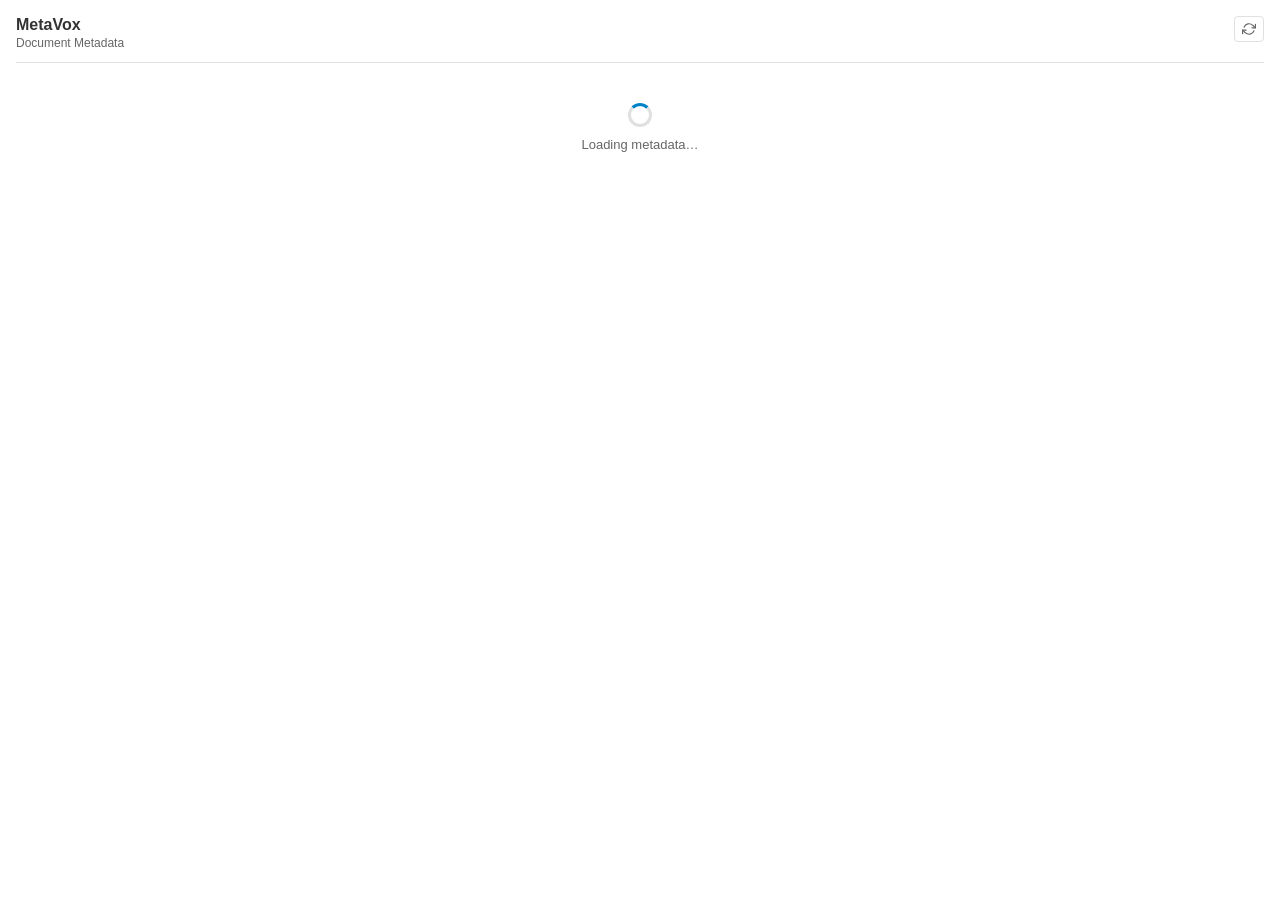
<file: index.html>
<!DOCTYPE html>
<html lang="en">
<head>
    <meta charset="UTF-8">
    <meta name="viewport" content="width=device-width, initial-scale=1.0">
    <title>MetaVox Metadata</title>
    <link rel="stylesheet" href="styles.css">
    <script src="vendor/plugins.js"></script>
</head>
<body>
    <div id="metavox-panel">
        <div class="metavox-header">
            <div class="metavox-header-left">
                <h2>MetaVox</h2>
                <p class="metavox-subtitle">Document Metadata</p>
            </div>
            <button class="metavox-refresh" onclick="window.metavoxRefresh()" title="Refresh metadata">
                <svg width="14" height="14" viewBox="0 0 24 24" fill="none" stroke="currentColor" stroke-width="2" stroke-linecap="round" stroke-linejoin="round">
                    <polyline points="23 4 23 10 17 10"></polyline>
                    <polyline points="1 20 1 14 7 14"></polyline>
                    <path d="M3.51 9a9 9 0 0 1 14.85-3.36L23 10M1 14l4.64 4.36A9 9 0 0 0 20.49 15"></path>
                </svg>
            </button>
        </div>
        <div id="metavox-content">
            <div class="metavox-loading">
                <div class="metavox-spinner"></div>
                <span>Loading metadata&hellip;</span>
            </div>
        </div>
    </div>
    <script src="plugin.js?v=20260329-autoshow2"></script>
</body>
</html>
</file>
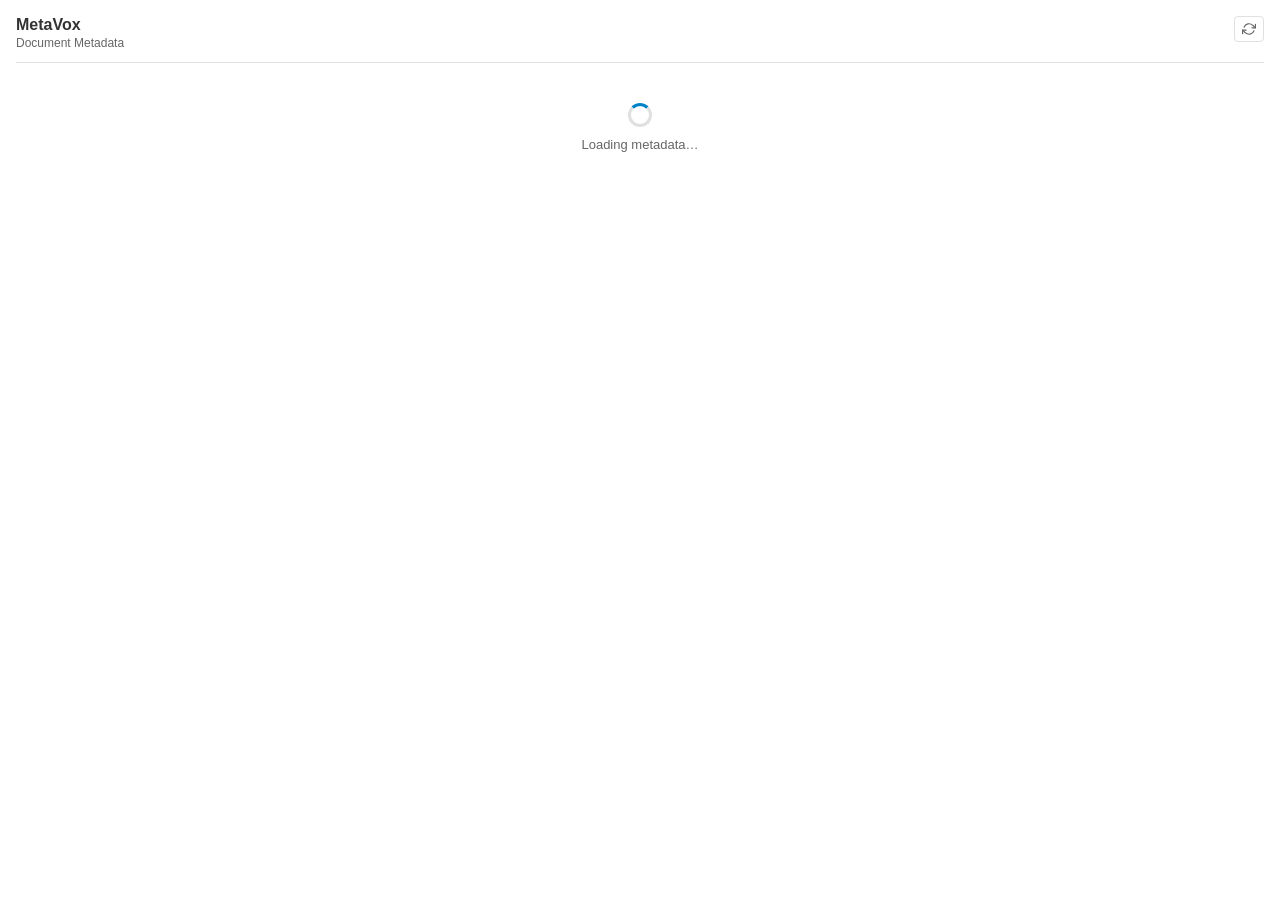
<file: onlyoffice/index.html>
<!DOCTYPE html>
<html lang="en">
<head>
    <meta charset="UTF-8">
    <meta name="viewport" content="width=device-width, initial-scale=1.0">
    <title>MetaVox Metadata</title>
    <link rel="stylesheet" href="styles.css">
    <script src="vendor/plugins.js"></script>
</head>
<body>
    <div id="metavox-panel">
        <div class="metavox-header">
            <div class="metavox-header-left">
                <h2>MetaVox</h2>
                <p class="metavox-subtitle">Document Metadata</p>
            </div>
            <button class="metavox-refresh" onclick="window.metavoxRefresh()" title="Refresh metadata">
                <svg width="14" height="14" viewBox="0 0 24 24" fill="none" stroke="currentColor" stroke-width="2" stroke-linecap="round" stroke-linejoin="round">
                    <polyline points="23 4 23 10 17 10"></polyline>
                    <polyline points="1 20 1 14 7 14"></polyline>
                    <path d="M3.51 9a9 9 0 0 1 14.85-3.36L23 10M1 14l4.64 4.36A9 9 0 0 0 20.49 15"></path>
                </svg>
            </button>
        </div>
        <div id="metavox-content">
            <div class="metavox-loading">
                <div class="metavox-spinner"></div>
                <span>Loading metadata&hellip;</span>
            </div>
        </div>
    </div>
    <script src="metadata-core.js"></script>
    <script src="plugin.js?v=20260624-core"></script>
</body>
</html>
</file>
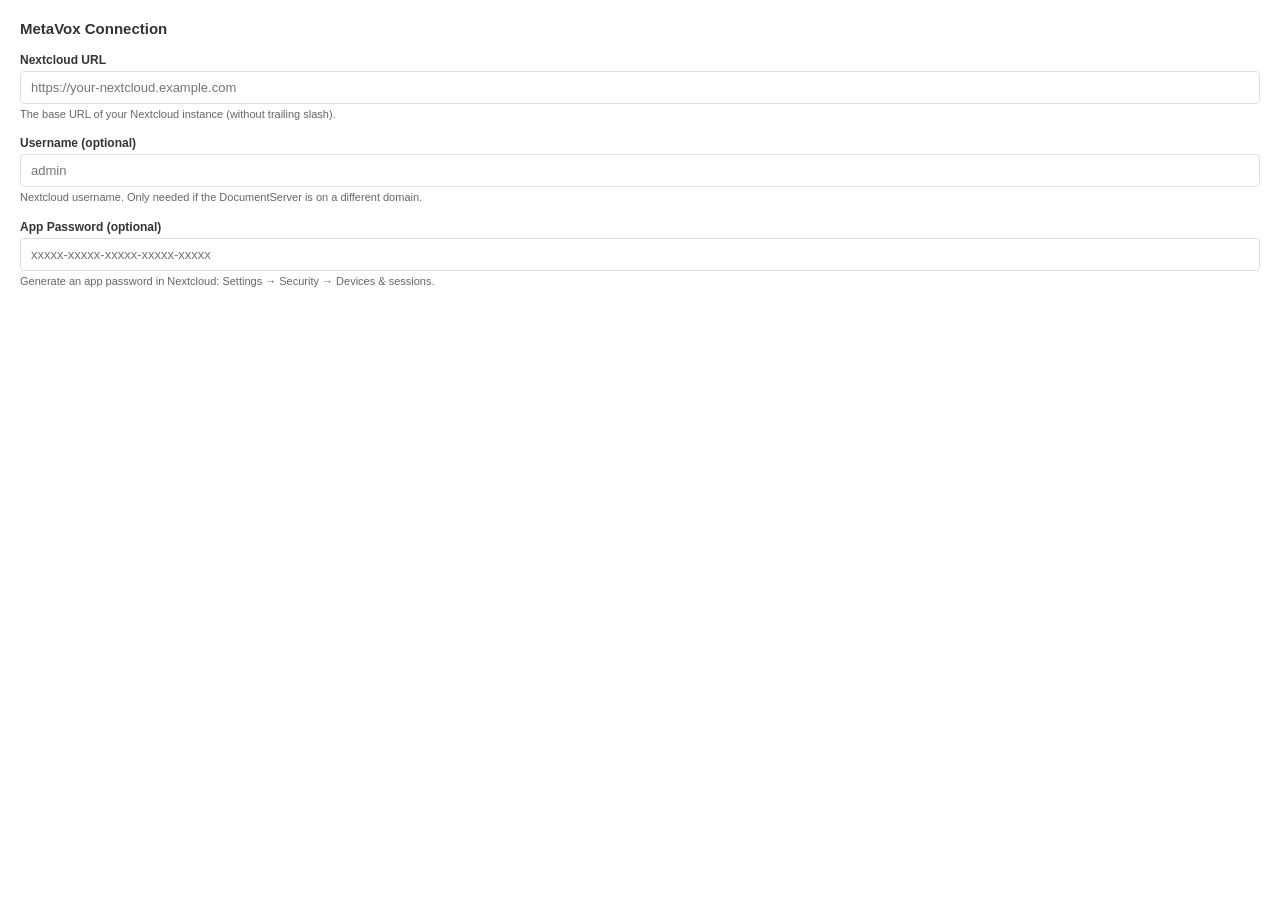
<file: settings.html>
<!DOCTYPE html>
<html lang="en">
<head>
    <meta charset="UTF-8">
    <meta name="viewport" content="width=device-width, initial-scale=1.0">
    <title>MetaVox Settings</title>
    <link rel="stylesheet" href="styles.css">
    <script src="vendor/plugins.js"></script>
</head>
<body>
    <div id="metavox-settings">
        <h3>MetaVox Connection</h3>

        <div class="settings-field">
            <label for="nextcloud-url">Nextcloud URL</label>
            <input type="url" id="nextcloud-url" placeholder="https://your-nextcloud.example.com" />
            <p class="settings-hint">The base URL of your Nextcloud instance (without trailing slash).</p>
        </div>

        <div class="settings-field">
            <label for="auth-user">Username (optional)</label>
            <input type="text" id="auth-user" placeholder="admin" />
            <p class="settings-hint">Nextcloud username. Only needed if the DocumentServer is on a different domain.</p>
        </div>

        <div class="settings-field">
            <label for="auth-token">App Password (optional)</label>
            <input type="password" id="auth-token" placeholder="xxxxx-xxxxx-xxxxx-xxxxx-xxxxx" />
            <p class="settings-hint">Generate an app password in Nextcloud: Settings &rarr; Security &rarr; Devices &amp; sessions.</p>
        </div>

        <div id="settings-status"></div>
    </div>
    <script src="settings.js"></script>
</body>
</html>
</file>
<file: styles.css>
:root {
    --bg-color: #ffffff;
    --text-color: #333333;
    --text-secondary: #666666;
    --border-color: #e0e0e0;
    --accent-color: #0082c9;
    --field-bg: #f8f9fa;
    --empty-color: #999999;
    --error-color: #c9302c;
    --warning-color: #ec6e00;
    --info-color: #0082c9;
    --success-color: #2d8a3e;
}

* {
    box-sizing: border-box;
    margin: 0;
    padding: 0;
}

body {
    font-family: -apple-system, BlinkMacSystemFont, 'Segoe UI', Roboto, Oxygen, Ubuntu, Cantarell, sans-serif;
    font-size: 13px;
    color: var(--text-color);
    background: var(--bg-color);
    padding: 0;
    margin: 0;
}

/* ─── Panel Layout ──────────────────────────────────────────────── */

#metavox-panel {
    padding: 16px;
}

#metavox-settings {
    padding: 20px;
}

/* ─── Header ────────────────────────────────────────────────────── */

.metavox-header {
    display: flex;
    align-items: flex-start;
    justify-content: space-between;
    margin-bottom: 16px;
    padding-bottom: 12px;
    border-bottom: 1px solid var(--border-color);
}

.metavox-header-left {
    flex: 1;
}

.metavox-header h2 {
    font-size: 16px;
    font-weight: 600;
    color: var(--text-color);
    margin: 0 0 2px 0;
}

.metavox-subtitle {
    font-size: 12px;
    color: var(--text-secondary);
    margin: 0;
}

/* ─── Auto-show Toggle ──────────────────────────────────────────── */

.metavox-auto-toggle {
    display: inline-flex;
    align-items: center;
    gap: 6px;
    background: none;
    border: none;
    padding: 4px 0 0;
    cursor: pointer;
    font-size: 11px;
    color: var(--text-secondary);
}

.metavox-auto-toggle:hover {
    color: var(--text-color);
}

.metavox-toggle-track {
    display: inline-block;
    width: 28px;
    height: 16px;
    border-radius: 8px;
    background: var(--border-color);
    position: relative;
    transition: background 0.2s;
}

.metavox-toggle-track.metavox-toggle-on {
    background: var(--accent-color);
}

.metavox-toggle-thumb {
    display: block;
    width: 12px;
    height: 12px;
    border-radius: 50%;
    background: #fff;
    position: absolute;
    top: 2px;
    left: 2px;
    transition: left 0.2s;
    box-shadow: 0 1px 2px rgba(0,0,0,0.15);
}

.metavox-toggle-on .metavox-toggle-thumb {
    left: 14px;
}

.metavox-toggle-label {
    user-select: none;
    margin: 0;
}

.metavox-refresh {
    background: none;
    border: 1px solid var(--border-color);
    border-radius: 4px;
    padding: 5px 7px;
    cursor: pointer;
    color: var(--text-secondary);
    display: flex;
    align-items: center;
    justify-content: center;
    transition: color 0.15s, border-color 0.15s;
}

.metavox-refresh:hover {
    color: var(--accent-color);
    border-color: var(--accent-color);
}

/* ─── Sections ──────────────────────────────────────────────────── */

.metavox-section {
    margin-bottom: 4px;
}

.metavox-section-header {
    font-size: 13px;
    font-weight: 600;
    color: var(--text-color);
    padding: 8px 0 6px;
    display: flex;
    justify-content: space-between;
    align-items: center;
    cursor: pointer;
    user-select: none;
}

.metavox-collapse-icon {
    font-size: 10px;
    color: var(--text-secondary);
}

.metavox-section-gf .metavox-section-content {
    background: #eef6fb;
    border-left: 3px solid var(--accent-color);
    border-radius: 4px;
    padding: 8px 12px;
}

.metavox-separator {
    height: 1px;
    background: var(--border-color);
    margin: 12px 0;
}

/* ─── Fields ────────────────────────────────────────────────────── */

.metavox-fields {
    display: flex;
    flex-direction: column;
    gap: 0;
}

.metavox-field {
    padding: 8px 0;
    border-bottom: 1px solid #f0f0f0;
}

.metavox-field:last-child {
    border-bottom: none;
}

.metavox-field-label {
    font-size: 12px;
    font-weight: 600;
    color: var(--text-secondary);
    margin-bottom: 2px;
}

.metavox-required {
    color: var(--error-color);
    font-weight: 700;
}

.metavox-field-value {
    font-size: 14px;
    color: var(--text-color);
    word-break: break-word;
    min-height: 20px;
}

.metavox-field-empty {
    color: var(--empty-color);
}

/* ─── Field Type Renderers ──────────────────────────────────────── */

.metavox-link {
    color: var(--accent-color);
    text-decoration: none;
    word-break: break-all;
}

.metavox-link:hover {
    text-decoration: underline;
}

.metavox-checkbox {
    display: inline-flex;
    align-items: center;
    justify-content: center;
    width: 20px;
    height: 20px;
    border-radius: 4px;
    font-size: 13px;
    font-weight: 700;
}

.metavox-checkbox-on {
    background: var(--success-color);
    color: #ffffff;
}

.metavox-checkbox-off {
    background: var(--border-color);
    color: var(--text-secondary);
}

.metavox-tag {
    display: inline-block;
    background: #ededed;
    color: var(--text-color);
    padding: 2px 8px;
    border-radius: 10px;
    font-size: 12px;
    margin: 2px 4px 2px 0;
}

/* ─── Editable Fields ───────────────────────────────────────────── */

.metavox-editable {
    cursor: pointer;
    border-radius: 4px;
    transition: background 0.15s;
}

.metavox-editable:hover {
    background: #e8edf2;
}

.metavox-editing {
    cursor: default;
}

.metavox-editing:hover {
    background: transparent;
}

.metavox-editor {
    width: 100%;
}

.metavox-edit-input,
.metavox-edit-select {
    width: 100%;
    padding: 5px 7px;
    border: 1px solid var(--accent-color);
    border-radius: 4px;
    font-size: 13px;
    font-family: inherit;
    color: var(--text-color);
    background: var(--bg-color);
    outline: none;
    box-shadow: 0 0 0 2px rgba(0, 130, 201, 0.15);
}

.metavox-edit-input:focus,
.metavox-edit-select:focus {
    border-color: var(--accent-color);
}

.metavox-multiselect-editor {
    display: flex;
    flex-direction: column;
    gap: 4px;
}

.metavox-ms-option {
    display: flex;
    align-items: center;
    gap: 6px;
    font-size: 12px;
    cursor: pointer;
    padding: 2px 0;
}

.metavox-ms-option input[type="checkbox"] {
    margin: 0;
    cursor: pointer;
}

/* Save states */
.metavox-saving-field {
    color: var(--text-secondary);
    font-style: italic;
    font-size: 12px;
}

.metavox-saving {
    opacity: 0.5;
    pointer-events: none;
}

.metavox-save-success {
    animation: metavox-flash-green 1.2s ease;
}

@keyframes metavox-flash-green {
    0% { background: rgba(45, 138, 62, 0.15); }
    100% { background: transparent; }
}

.metavox-field-error {
    font-size: 11px;
    color: var(--error-color);
    margin-top: 4px;
}

/* ─── Loading ───────────────────────────────────────────────────── */

.metavox-loading {
    display: flex;
    flex-direction: column;
    align-items: center;
    gap: 10px;
    padding: 24px;
    color: var(--text-secondary);
    font-size: 13px;
}

.metavox-spinner {
    width: 24px;
    height: 24px;
    border: 3px solid var(--border-color);
    border-top-color: var(--accent-color);
    border-radius: 50%;
    animation: metavox-spin 0.8s linear infinite;
}

@keyframes metavox-spin {
    to { transform: rotate(360deg); }
}

/* ─── Messages ──────────────────────────────────────────────────── */

.metavox-message {
    padding: 12px 16px;
    border-radius: 6px;
    font-size: 13px;
    line-height: 1.5;
}

.metavox-message-loading {
    color: var(--text-secondary);
    text-align: center;
}

.metavox-message-info {
    background: #e8f4fd;
    color: var(--info-color);
}

.metavox-message-warning {
    background: #fff3e0;
    color: var(--warning-color);
}

.metavox-message-error {
    background: #fde8e8;
    color: var(--error-color);
}

/* ─── Settings ──────────────────────────────────────────────────── */

#metavox-settings h3 {
    font-size: 15px;
    font-weight: 600;
    margin-bottom: 16px;
    color: var(--text-color);
}

.settings-field {
    margin-bottom: 14px;
}

.settings-field label {
    display: block;
    font-size: 12px;
    font-weight: 600;
    color: var(--text-color);
    margin-bottom: 4px;
}

.settings-field input {
    width: 100%;
    padding: 8px 10px;
    border: 1px solid var(--border-color);
    border-radius: 4px;
    font-size: 13px;
    color: var(--text-color);
    background: var(--bg-color);
    outline: none;
    transition: border-color 0.15s;
}

.settings-field input:focus {
    border-color: var(--accent-color);
}

.settings-hint {
    font-size: 11px;
    color: var(--text-secondary);
    margin-top: 3px;
    line-height: 1.4;
}

.settings-status-ok {
    color: var(--success-color);
    font-size: 12px;
    font-weight: 600;
    margin-top: 8px;
}

/* ─── Inline Setup Form ─────────────────────────────────────────── */

.metavox-setup {
    padding: 4px 0;
}

.metavox-setup-info {
    font-size: 12px;
    color: var(--text-secondary);
    margin-bottom: 12px;
    line-height: 1.4;
}

.metavox-setup-label {
    display: block;
    font-size: 11px;
    font-weight: 600;
    color: var(--text-color);
    margin: 10px 0 3px;
}

.metavox-setup-input {
    width: 100%;
    padding: 7px 9px;
    border: 1px solid var(--border-color);
    border-radius: 4px;
    font-size: 13px;
    color: var(--text-color);
    background: var(--bg-color);
    outline: none;
}

.metavox-setup-input:focus {
    border-color: var(--accent-color);
}

.metavox-setup-url {
    font-size: 11px;
    color: var(--accent-color);
    word-break: break-all;
    margin-bottom: 4px;
}

.metavox-setup-hint {
    font-size: 11px;
    color: var(--text-secondary);
    margin: 8px 0 12px;
    line-height: 1.4;
}

.metavox-setup-btn {
    width: 100%;
    padding: 8px;
    background: var(--accent-color);
    color: #ffffff;
    border: none;
    border-radius: 4px;
    font-size: 13px;
    font-weight: 600;
    cursor: pointer;
}

.metavox-setup-btn:hover {
    opacity: 0.9;
}
</file>
<file: onlyoffice/styles.css>
:root {
    --bg-color: #ffffff;
    --text-color: #333333;
    --text-secondary: #666666;
    --border-color: #e0e0e0;
    --accent-color: #0082c9;
    --field-bg: #f8f9fa;
    --empty-color: #999999;
    --error-color: #c9302c;
    --warning-color: #ec6e00;
    --info-color: #0082c9;
    --success-color: #2d8a3e;
}

* {
    box-sizing: border-box;
    margin: 0;
    padding: 0;
}

html, body {
    height: 100%;
}

body {
    font-family: -apple-system, BlinkMacSystemFont, 'Segoe UI', Roboto, Oxygen, Ubuntu, Cantarell, sans-serif;
    font-size: 13px;
    color: var(--text-color);
    background: var(--bg-color);
    padding: 0;
    margin: 0;
    /* The plugin iframe has a fixed height; let long field lists scroll
       instead of overflowing off-screen. */
    overflow-y: auto;
}

/* ─── Panel Layout ──────────────────────────────────────────────── */

#metavox-panel {
    padding: 16px;
}

#metavox-settings {
    padding: 20px;
}

/* ─── Header ────────────────────────────────────────────────────── */

.metavox-header {
    display: flex;
    align-items: flex-start;
    justify-content: space-between;
    margin-bottom: 16px;
    padding-bottom: 12px;
    border-bottom: 1px solid var(--border-color);
}

.metavox-header-left {
    flex: 1;
}

.metavox-header h2 {
    font-size: 16px;
    font-weight: 600;
    color: var(--text-color);
    margin: 0 0 2px 0;
}

.metavox-subtitle {
    font-size: 12px;
    color: var(--text-secondary);
    margin: 0;
}

/* ─── Auto-show Toggle ──────────────────────────────────────────── */

.metavox-auto-toggle {
    display: inline-flex;
    align-items: center;
    gap: 6px;
    background: none;
    border: none;
    padding: 4px 0 0;
    cursor: pointer;
    font-size: 11px;
    color: var(--text-secondary);
}

.metavox-auto-toggle:hover {
    color: var(--text-color);
}

.metavox-toggle-track {
    display: inline-block;
    width: 28px;
    height: 16px;
    border-radius: 8px;
    background: var(--border-color);
    position: relative;
    transition: background 0.2s;
}

.metavox-toggle-track.metavox-toggle-on {
    background: var(--accent-color);
}

.metavox-toggle-thumb {
    display: block;
    width: 12px;
    height: 12px;
    border-radius: 50%;
    background: #fff;
    position: absolute;
    top: 2px;
    left: 2px;
    transition: left 0.2s;
    box-shadow: 0 1px 2px rgba(0,0,0,0.15);
}

.metavox-toggle-on .metavox-toggle-thumb {
    left: 14px;
}

.metavox-toggle-label {
    user-select: none;
    margin: 0;
}

.metavox-refresh {
    background: none;
    border: 1px solid var(--border-color);
    border-radius: 4px;
    padding: 5px 7px;
    cursor: pointer;
    color: var(--text-secondary);
    display: flex;
    align-items: center;
    justify-content: center;
    transition: color 0.15s, border-color 0.15s;
}

.metavox-refresh:hover {
    color: var(--accent-color);
    border-color: var(--accent-color);
}

/* ─── Sections ──────────────────────────────────────────────────── */

.metavox-section {
    margin-bottom: 4px;
}

.metavox-section-header {
    font-size: 13px;
    font-weight: 600;
    color: var(--text-color);
    padding: 8px 0 6px;
    display: flex;
    justify-content: space-between;
    align-items: center;
    cursor: pointer;
    user-select: none;
}

.metavox-collapse-icon {
    font-size: 10px;
    color: var(--text-secondary);
}

.metavox-section-gf .metavox-section-content {
    background: #eef6fb;
    border-left: 3px solid var(--accent-color);
    border-radius: 4px;
    padding: 8px 12px;
}

.metavox-separator {
    height: 1px;
    background: var(--border-color);
    margin: 12px 0;
}

/* Read-only sections sourced from the document file itself (embedded MetaVox
   metadata + the document's own ODF core properties). Headers are not
   collapsible and values are shown muted. */
.metavox-section-docprops .metavox-section-header,
.metavox-section-embedded .metavox-section-header {
    cursor: default;
}

.metavox-section-docprops .metavox-field-value,
.metavox-section-embedded .metavox-field-value {
    color: var(--text-secondary);
}

/* Quiet inline note (e.g. "MetaVox database not connected") — sits below the
   document properties without taking over the whole panel. */
.metavox-inline-note {
    margin-top: 4px;
    font-size: 12px;
    color: var(--text-secondary);
}

/* ─── Fields ────────────────────────────────────────────────────── */

.metavox-fields {
    display: flex;
    flex-direction: column;
    gap: 0;
}

.metavox-field {
    padding: 8px 0;
    border-bottom: 1px solid #f0f0f0;
}

.metavox-field:last-child {
    border-bottom: none;
}

.metavox-field-label {
    font-size: 12px;
    font-weight: 600;
    color: var(--text-secondary);
    margin-bottom: 2px;
}

.metavox-required {
    color: var(--error-color);
    font-weight: 700;
}

.metavox-field-value {
    font-size: 14px;
    color: var(--text-color);
    word-break: break-word;
    min-height: 20px;
}

.metavox-field-empty {
    color: var(--empty-color);
}

/* ─── Field Type Renderers ──────────────────────────────────────── */

.metavox-link {
    color: var(--accent-color);
    text-decoration: none;
    word-break: break-all;
}

.metavox-link:hover {
    text-decoration: underline;
}

.metavox-checkbox {
    display: inline-flex;
    align-items: center;
    justify-content: center;
    width: 20px;
    height: 20px;
    border-radius: 4px;
    font-size: 13px;
    font-weight: 700;
}

.metavox-checkbox-on {
    background: var(--success-color);
    color: #ffffff;
}

.metavox-checkbox-off {
    background: var(--border-color);
    color: var(--text-secondary);
}

.metavox-tag {
    display: inline-block;
    background: #ededed;
    color: var(--text-color);
    padding: 2px 8px;
    border-radius: 10px;
    font-size: 12px;
    margin: 2px 4px 2px 0;
}

/* ─── Editable Fields ───────────────────────────────────────────── */

.metavox-editable {
    cursor: pointer;
    border-radius: 4px;
    transition: background 0.15s;
}

.metavox-editable:hover {
    background: #e8edf2;
}

.metavox-editing {
    cursor: default;
}

.metavox-editing:hover {
    background: transparent;
}

.metavox-editor {
    width: 100%;
}

.metavox-edit-input,
.metavox-edit-select {
    width: 100%;
    padding: 5px 7px;
    border: 1px solid var(--accent-color);
    border-radius: 4px;
    font-size: 13px;
    font-family: inherit;
    color: var(--text-color);
    background: var(--bg-color);
    outline: none;
    box-shadow: 0 0 0 2px rgba(0, 130, 201, 0.15);
}

.metavox-edit-input:focus,
.metavox-edit-select:focus {
    border-color: var(--accent-color);
}

.metavox-multiselect-editor {
    display: flex;
    flex-direction: column;
    gap: 4px;
}

.metavox-ms-option {
    display: flex;
    align-items: center;
    gap: 6px;
    font-size: 12px;
    cursor: pointer;
    padding: 2px 0;
}

.metavox-ms-option input[type="checkbox"] {
    margin: 0;
    cursor: pointer;
}

/* Save states */
.metavox-saving-field {
    color: var(--text-secondary);
    font-style: italic;
    font-size: 12px;
}

.metavox-saving {
    opacity: 0.5;
    pointer-events: none;
}

.metavox-save-success {
    animation: metavox-flash-green 1.2s ease;
}

@keyframes metavox-flash-green {
    0% { background: rgba(45, 138, 62, 0.15); }
    100% { background: transparent; }
}

.metavox-field-error {
    font-size: 11px;
    color: var(--error-color);
    margin-top: 4px;
}

/* ─── Loading ───────────────────────────────────────────────────── */

.metavox-loading {
    display: flex;
    flex-direction: column;
    align-items: center;
    gap: 10px;
    padding: 24px;
    color: var(--text-secondary);
    font-size: 13px;
}

.metavox-spinner {
    width: 24px;
    height: 24px;
    border: 3px solid var(--border-color);
    border-top-color: var(--accent-color);
    border-radius: 50%;
    animation: metavox-spin 0.8s linear infinite;
}

@keyframes metavox-spin {
    to { transform: rotate(360deg); }
}

/* ─── Messages ──────────────────────────────────────────────────── */

.metavox-message {
    padding: 12px 16px;
    border-radius: 6px;
    font-size: 13px;
    line-height: 1.5;
}

.metavox-message-loading {
    color: var(--text-secondary);
    text-align: center;
}

.metavox-message-info {
    background: #e8f4fd;
    color: var(--info-color);
}

.metavox-message-warning {
    background: #fff3e0;
    color: var(--warning-color);
}

.metavox-message-error {
    background: #fde8e8;
    color: var(--error-color);
}

/* ─── Settings ──────────────────────────────────────────────────── */

#metavox-settings h3 {
    font-size: 15px;
    font-weight: 600;
    margin-bottom: 16px;
    color: var(--text-color);
}

.settings-field {
    margin-bottom: 14px;
}

.settings-field label {
    display: block;
    font-size: 12px;
    font-weight: 600;
    color: var(--text-color);
    margin-bottom: 4px;
}

.settings-field input {
    width: 100%;
    padding: 8px 10px;
    border: 1px solid var(--border-color);
    border-radius: 4px;
    font-size: 13px;
    color: var(--text-color);
    background: var(--bg-color);
    outline: none;
    transition: border-color 0.15s;
}

.settings-field input:focus {
    border-color: var(--accent-color);
}

.settings-hint {
    font-size: 11px;
    color: var(--text-secondary);
    margin-top: 3px;
    line-height: 1.4;
}

.settings-status-ok {
    color: var(--success-color);
    font-size: 12px;
    font-weight: 600;
    margin-top: 8px;
}

/* ─── Inline Setup Form ─────────────────────────────────────────── */

.metavox-setup {
    padding: 4px 0;
}

.metavox-setup-info {
    font-size: 12px;
    color: var(--text-secondary);
    margin-bottom: 12px;
    line-height: 1.4;
}

.metavox-setup-label {
    display: block;
    font-size: 11px;
    font-weight: 600;
    color: var(--text-color);
    margin: 10px 0 3px;
}

.metavox-setup-input {
    width: 100%;
    padding: 7px 9px;
    border: 1px solid var(--border-color);
    border-radius: 4px;
    font-size: 13px;
    color: var(--text-color);
    background: var(--bg-color);
    outline: none;
}

.metavox-setup-input:focus {
    border-color: var(--accent-color);
}

.metavox-setup-url {
    font-size: 11px;
    color: var(--accent-color);
    word-break: break-all;
    margin-bottom: 4px;
}

.metavox-setup-hint {
    font-size: 11px;
    color: var(--text-secondary);
    margin: 8px 0 12px;
    line-height: 1.4;
}

.metavox-setup-btn {
    width: 100%;
    padding: 8px;
    background: var(--accent-color);
    color: #ffffff;
    border: none;
    border-radius: 4px;
    font-size: 13px;
    font-weight: 600;
    cursor: pointer;
}

.metavox-setup-btn:hover {
    opacity: 0.9;
}

/* Multiline editor for textarea fields */
.metavox-edit-textarea {
    width: 100%;
    min-height: 72px;
    resize: vertical;
    font-family: inherit;
}
</file>
